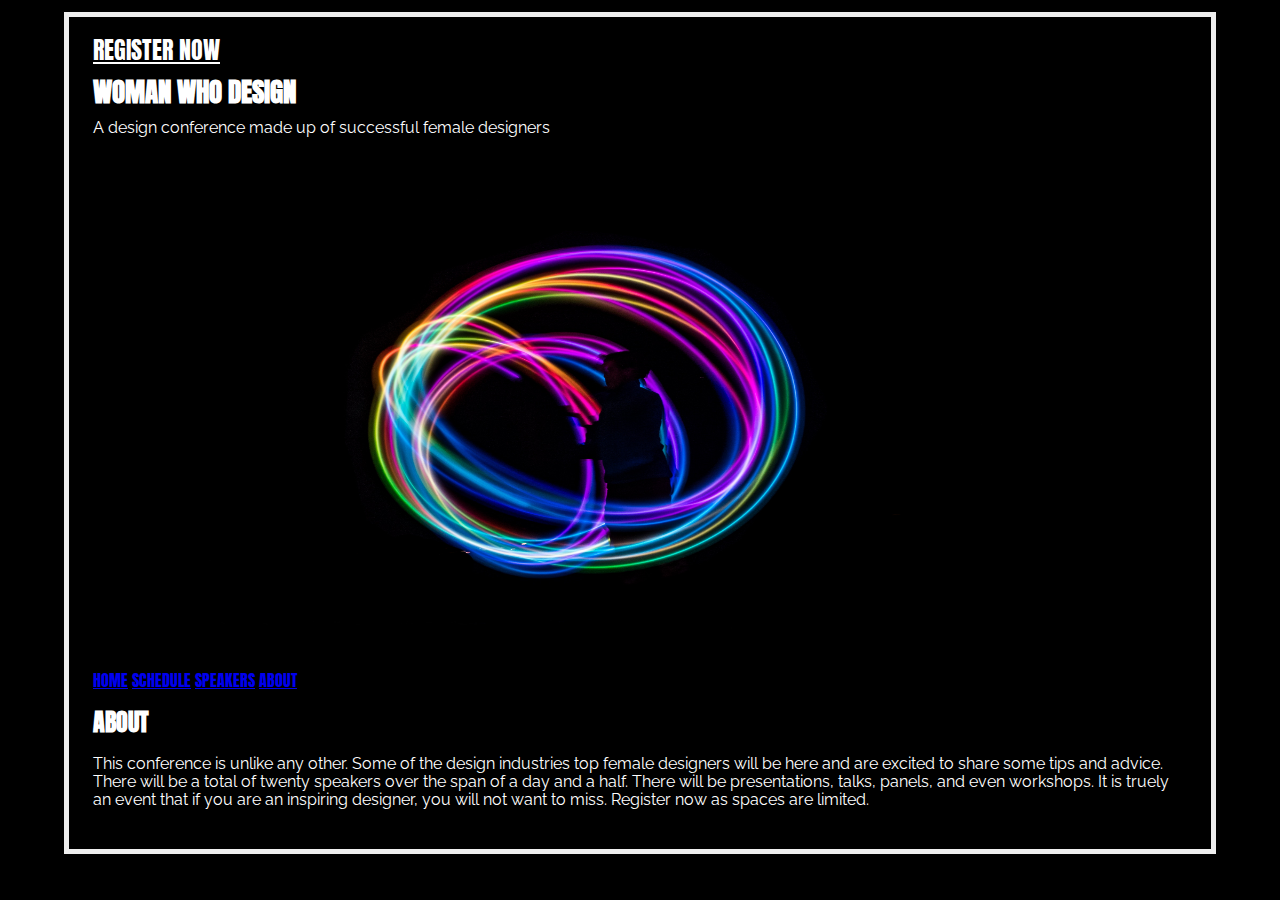
<file: index.html>
<!DOCTYPE html>
<html>
<head>

	<meta charset="utf-8">
	<meta http-equiv="X-UA-Compatible" content="IE=edge">
	<title>Woman Who Design</title>
	<meta name="description" content="">
	
	<!-- Enable responsive layouts; tell browsers not to shrink pages to fit small screens -->
	<meta name="viewport" content="width=device-width, initial-scale=1">

	<!-- Load styles -->
	<!-- For production, combine all of the stylesheets -->
	<link rel="stylesheet" href="css/sitewide.css">
	
	<!-- pull in webfonts -->
	<link href="https://fonts.googleapis.com/css?family=Anton|Gothic+A1|Raleway" rel="stylesheet">

</head>
<body>

	<!-- Page content goes inside the container -->
	<!-- In general, you should have only one container per page. -->
		
		<div class="container">
		<a href="pages/register.html" class="button">REGISTER NOW</a>

		<h1>WOMAN WHO DESIGN</h1>
		<p>A design conference made up of successful female designers</p>


		<img class="cover" src="img/black.jpg" alt="Colored Lights">

		<br></br>
		<div class="topnav">
				<a class="active" href="index.html">HOME</a>
				<a href="pages/schedule.html">SCHEDULE</a>
				<a href="pages/speakers.html">SPEAKERS</a>
				<a href="pages/about.html">ABOUT</a>
		</div>
		
		<h3> ABOUT</h3>

		<p> This conference is unlike any other. Some of the design industries top female designers will be here and are excited to share some tips and advice. There will be a total of twenty speakers over the span of a day and a half. There will be presentations, talks, panels, and even workshops. It is truely an event that if you are an inspiring designer, you will not want to miss. Register now as spaces are limited.


	</div><!-- end container -->
	
</body>
</html>
</file>
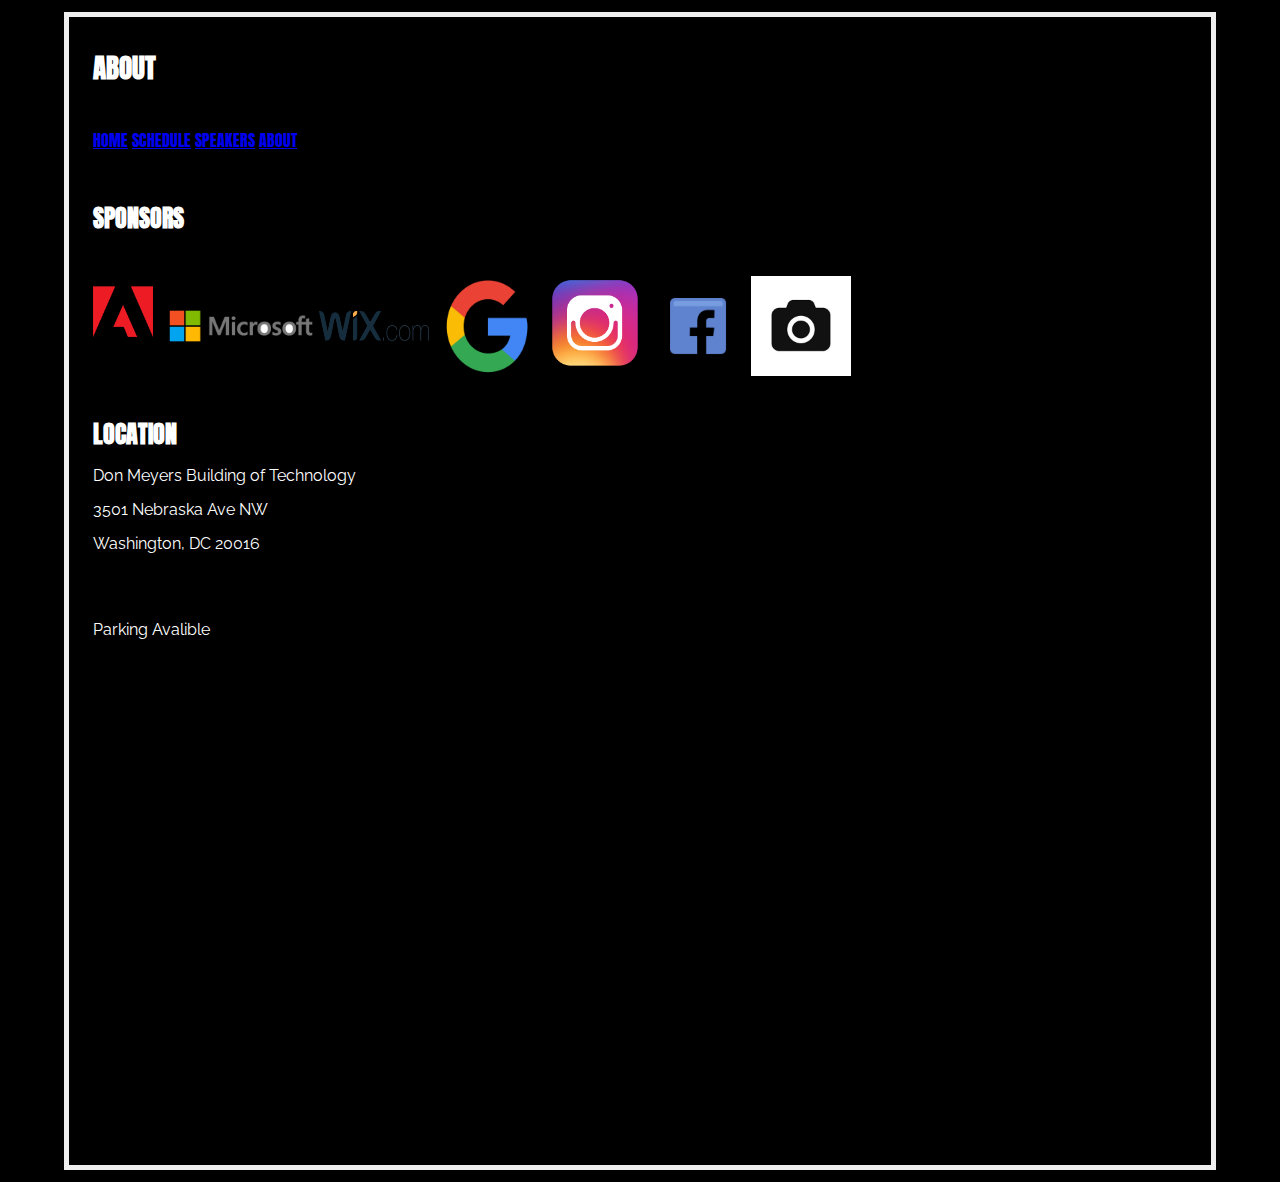
<file: pages/about.html>
<!DOCTYPE html>
<html>
<head>

	<meta charset="utf-8">
	<meta http-equiv="X-UA-Compatible" content="IE=edge">
	<title>About</title>
	<meta name="description" content="">
	
	<!-- Enable responsive layouts; tell browsers not to shrink pages to fit small screens -->
	<meta name="viewport" content="width=device-width, initial-scale=1">

	<!-- Load styles -->
	<!-- For production, combine all of the stylesheets -->
	<link rel="stylesheet" href="../css/sitewide.css">
	
	<!-- pull in webfonts -->
	<link href="https://fonts.googleapis.com/css?family=Anton|Gothic+A1|Raleway" rel="stylesheet">

</head>
<body>

	<!-- Page content goes inside the container -->
	<!-- In general, you should have only one container per page. -->
	<div class="container">

		
		<h1> ABOUT </h1>
		<br></br>
<div class="topnav">
				<a class="active" href="../index.html">HOME</a>
				<a href="../pages/schedule.html">SCHEDULE</a>
				<a href="../pages/speakers.html">SPEAKERS</a>
				<a href="../pages/about.html">ABOUT</a>
		</div>
		<br></br>
		<h3> SPONSORS </h3>

		 
			<img class="adobe" src="../img/adobe.png" alt="adobe">
			<img class="microsoft" src="../img/shinnick.png" alt="microsoft">
			<img class="wix" src="../img/wix.png" alt="Wix">
			<img class="google" src="../img/google.png" alt="google">
			<img class="insta" src="../img/instagram.png" alt="insta">
			<img class="facebook" src="../img/facebook.png" alt="facebook">
			<img class="unsplash" src="../img/un.jpg" alt="unsplash">
			
		

		<h3> LOCATION </h3>

		<p> Don Meyers Building of Technology </p>
		<p> 3501 Nebraska Ave NW </p>
		<p> Washington, DC 20016 </p>
		<br> </br>
		<p> Parking Avalible </p>
		<br> </br>

		<iframe src="https://www.google.com/maps/embed?pb=!1m18!1m12!1m3!1d3103.456271110835!2d-77.08890364986941!3d38.936403579464226!2m3!1f0!2f0!3f0!3m2!1i1024!2i768!4f13.1!3m3!1m2!1s0x89b7c9e3eb016135%3A0x749258cb580cae53!2s3501+Nebraska+Ave+NW%2C+Washington%2C+DC+20016!5e0!3m2!1sen!2sus!4v1525631671418" width="600" height="450" frameborder="0" style="border:0" allowfullscreen></iframe>

		
	</div><!-- end container -->
	
</body>
</html>
</file>
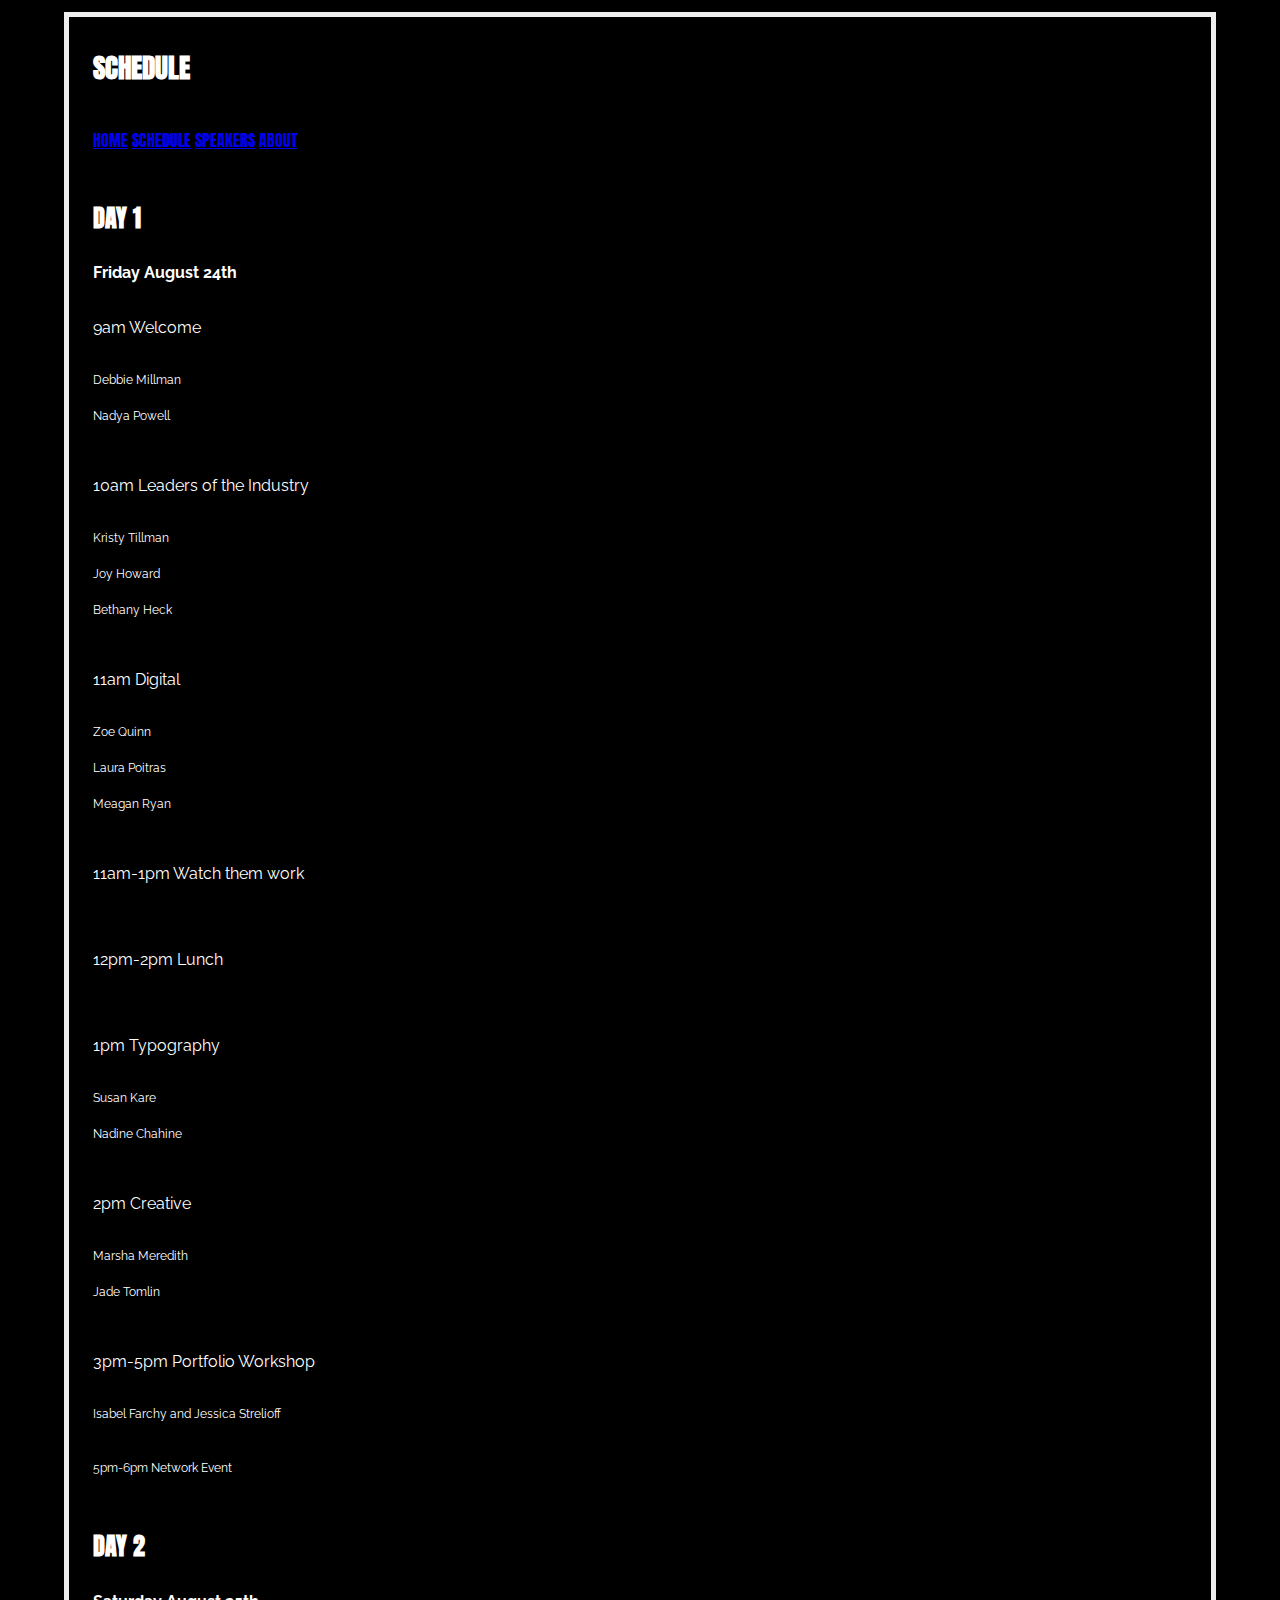
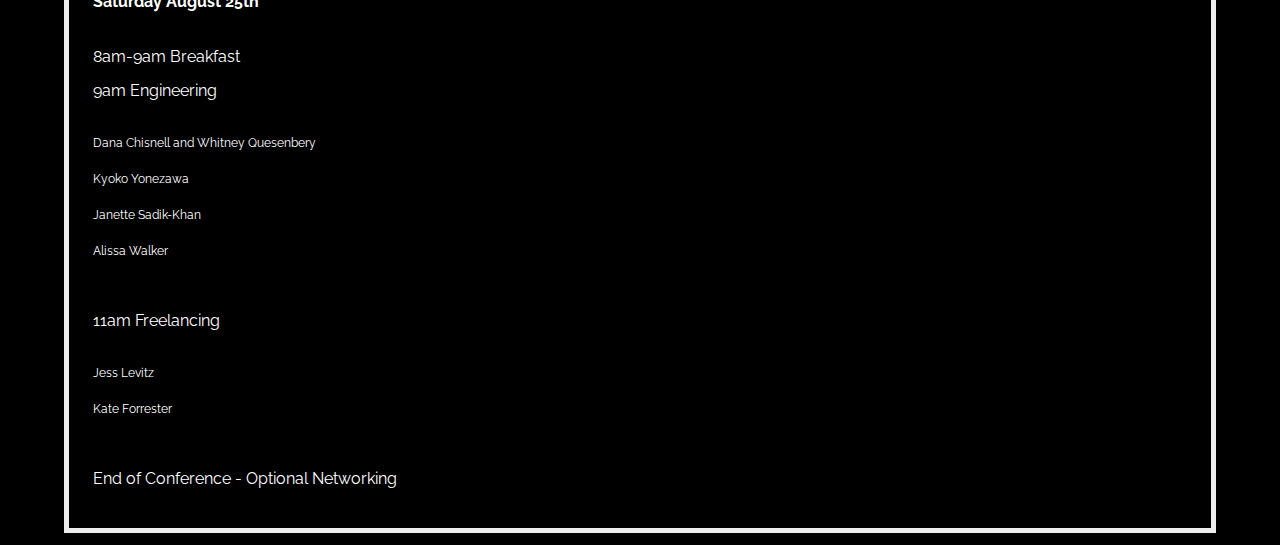
<file: pages/schedule.html>
<!DOCTYPE html>
<html>
<head>

	<meta charset="utf-8">
	<meta http-equiv="X-UA-Compatible" content="IE=edge">
	<title>Schedule</title>
	<meta name="description" content="">
	
	<!-- Enable responsive layouts; tell browsers not to shrink pages to fit small screens -->
	<meta name="viewport" content="width=device-width, initial-scale=1">

	<!-- Load styles -->
	<!-- For production, combine all of the stylesheets -->
	<link rel="stylesheet" href="../css/sitewide.css">
	
	<!-- pull in webfonts -->
<link href="https://fonts.googleapis.com/css?family=Anton|Gothic+A1|Raleway" rel="stylesheet">

</head>
<body>

	<!-- Page content goes inside the container -->
	<!-- In general, you should have only one container per page. -->
	<div class="container">


		<h1>SCHEDULE</h1>
		<br></br>
		<div class="topnav">
				<a class="active" href="../index.html">HOME</a>
				<a href="../pages/schedule.html">SCHEDULE</a>
				<a href="../pages/speakers.html">SPEAKERS</a>
				<a href="../pages/about.html">ABOUT</a>
		</div>
		<br></br>

		<h3> DAY 1 </h3>
		<h6> Friday August 24th </h6>

		<p>9am Welcome</p>
				<br> Debbie Millman</br>
				<br> Nadya Powell</br>
				<br></br>
		<p> 10am Leaders of the Industry</p>
				<br> Kristy Tillman</br>
				<br> Joy Howard</br>
				<br> Bethany Heck </br>
				<br></br>
		<p>	11am Digital</p>
				<br> Zoe Quinn</br>
				<br> Laura Poitras</br>
				<br>Meagan Ryan</br>
				<br></br>
				<p>11am-1pm Watch them work</p>
				<br></br>
				<p>12pm-2pm Lunch</p>
		<br></br>
		<p> 1pm Typography</p>
				<br> Susan Kare</br>
				<br> Nadine Chahine</br>
				<br></br>
		<p> 2pm Creative</p>
				<br> Marsha Meredith</br>
				<br> Jade Tomlin</br>
				<br></br>
				<p>3pm-5pm Portfolio Workshop</p>
					<br> Isabel Farchy and Jessica Strelioff</br></br>
				<br>5pm-6pm Network Event</br>
		<br></br>

		<h3> DAY 2 </h3>
		<h6> Saturday August 25th </h6>
		
		<p>	8am-9am Breakfast</p>
		<p> 9am Engineering</p>
				<br> Dana Chisnell and Whitney Quesenbery</br>
				<br> Kyoko Yonezawa</br>
				<br> Janette Sadik-Khan</br>
				<br> Alissa Walker </br>
				<br></br>
		<p> 11am Freelancing</p>
				<br>Jess Levitz</br>
				<br>Kate Forrester</br>
				<br></br>
		<p>End of Conference - Optional Networking</p>


	

	</div><!-- end container -->
	
</body>
</html>
</file>
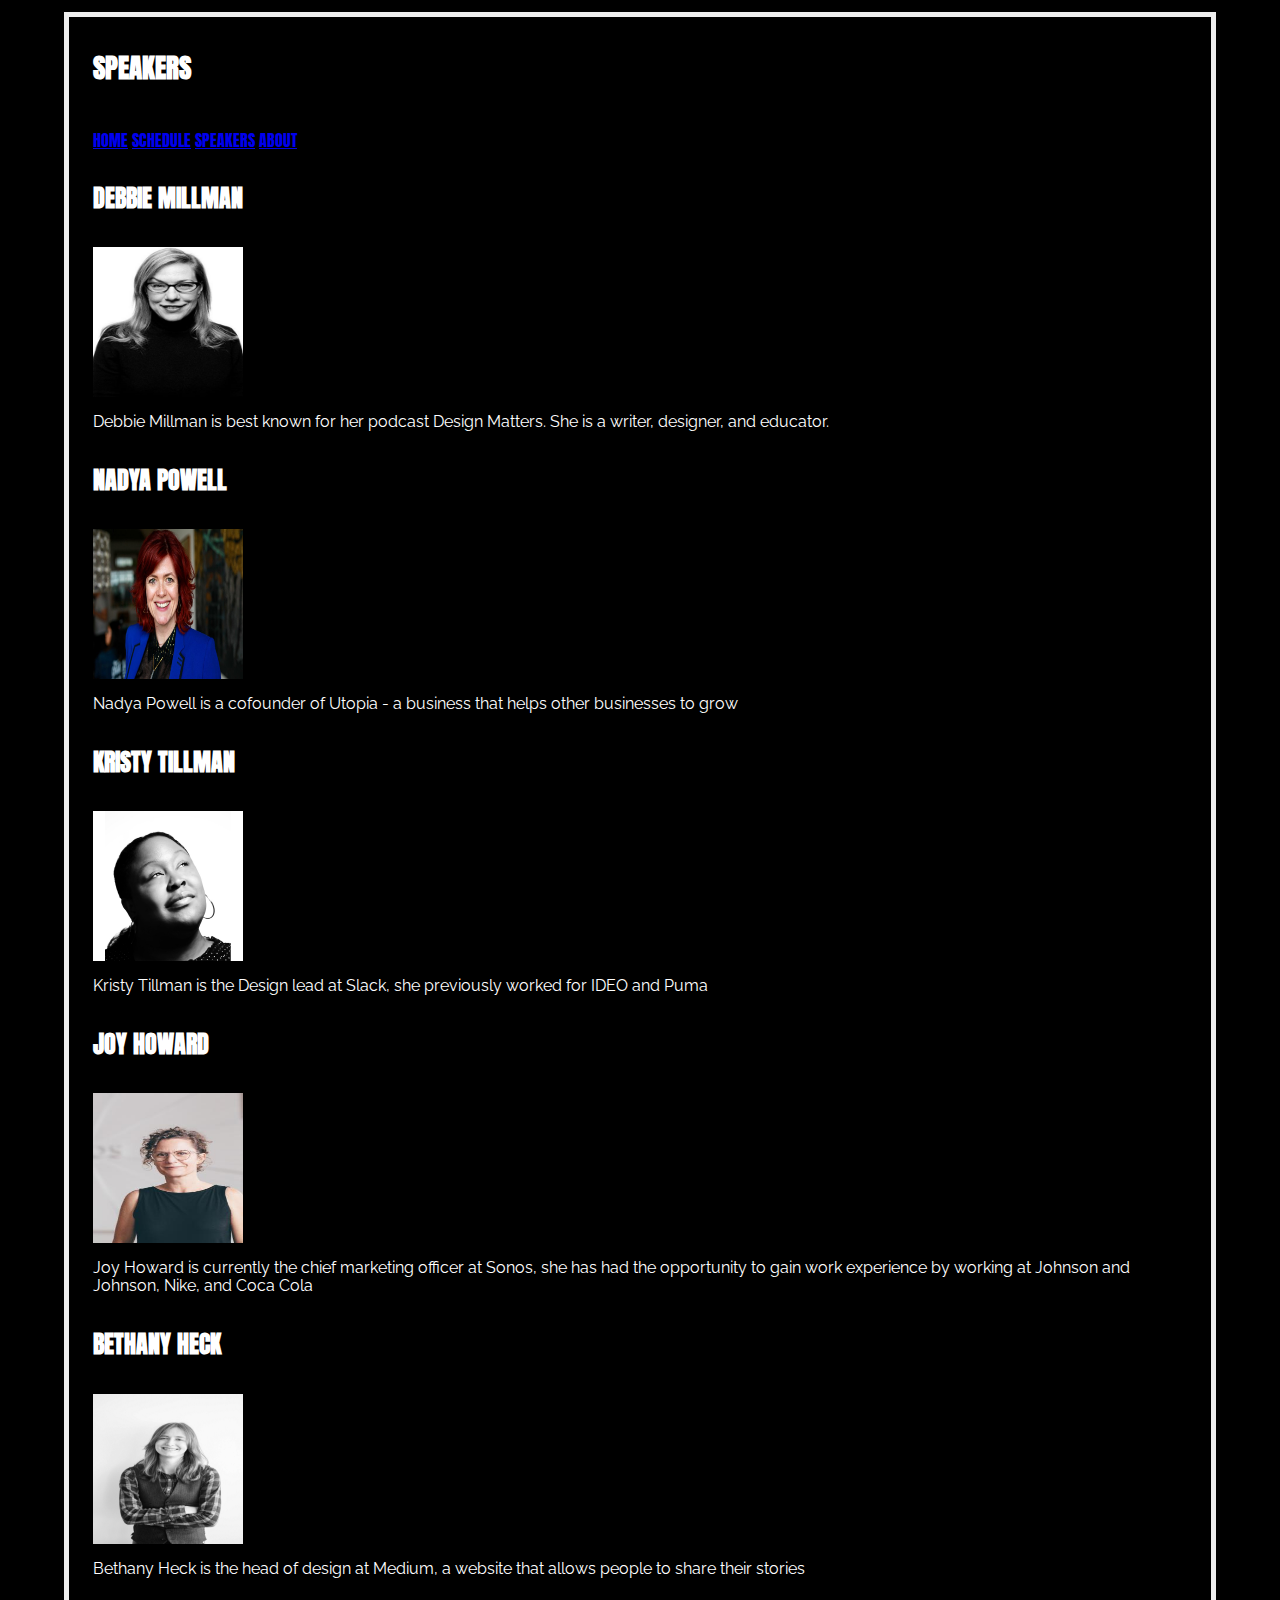
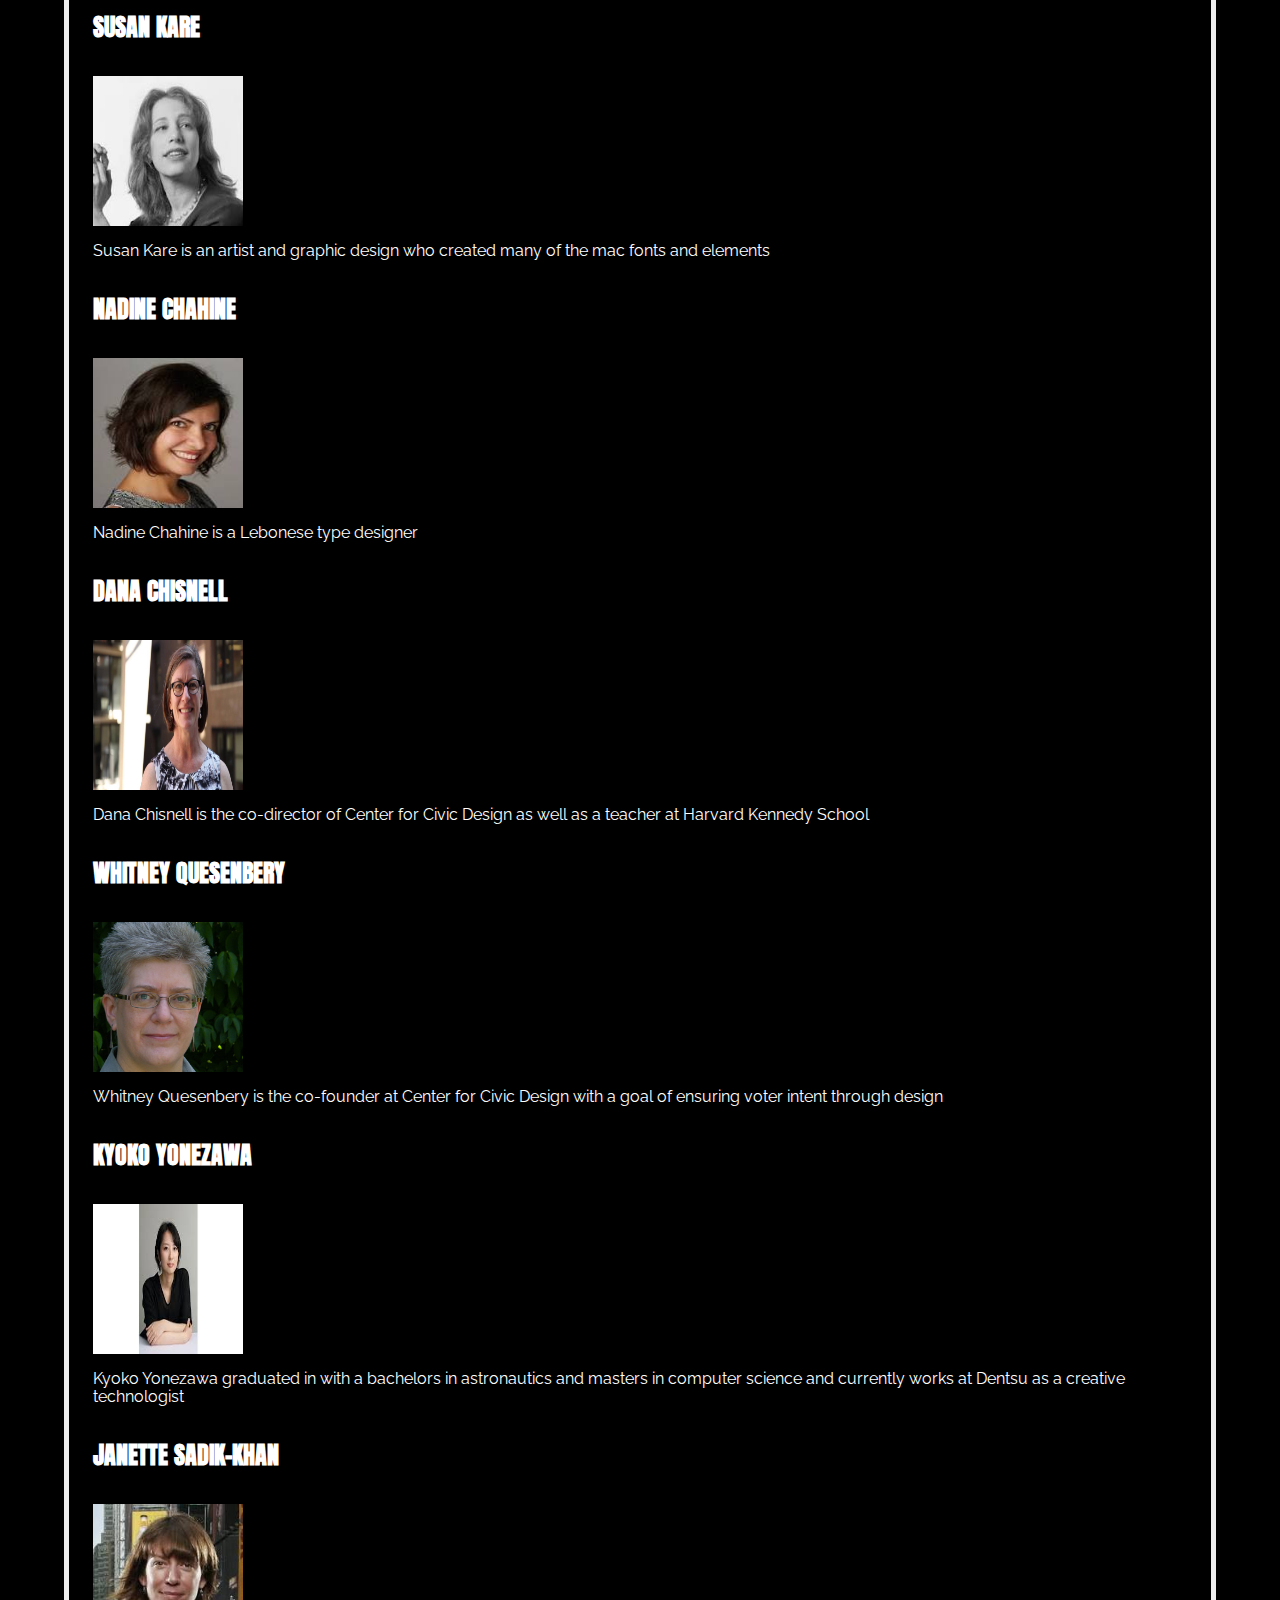
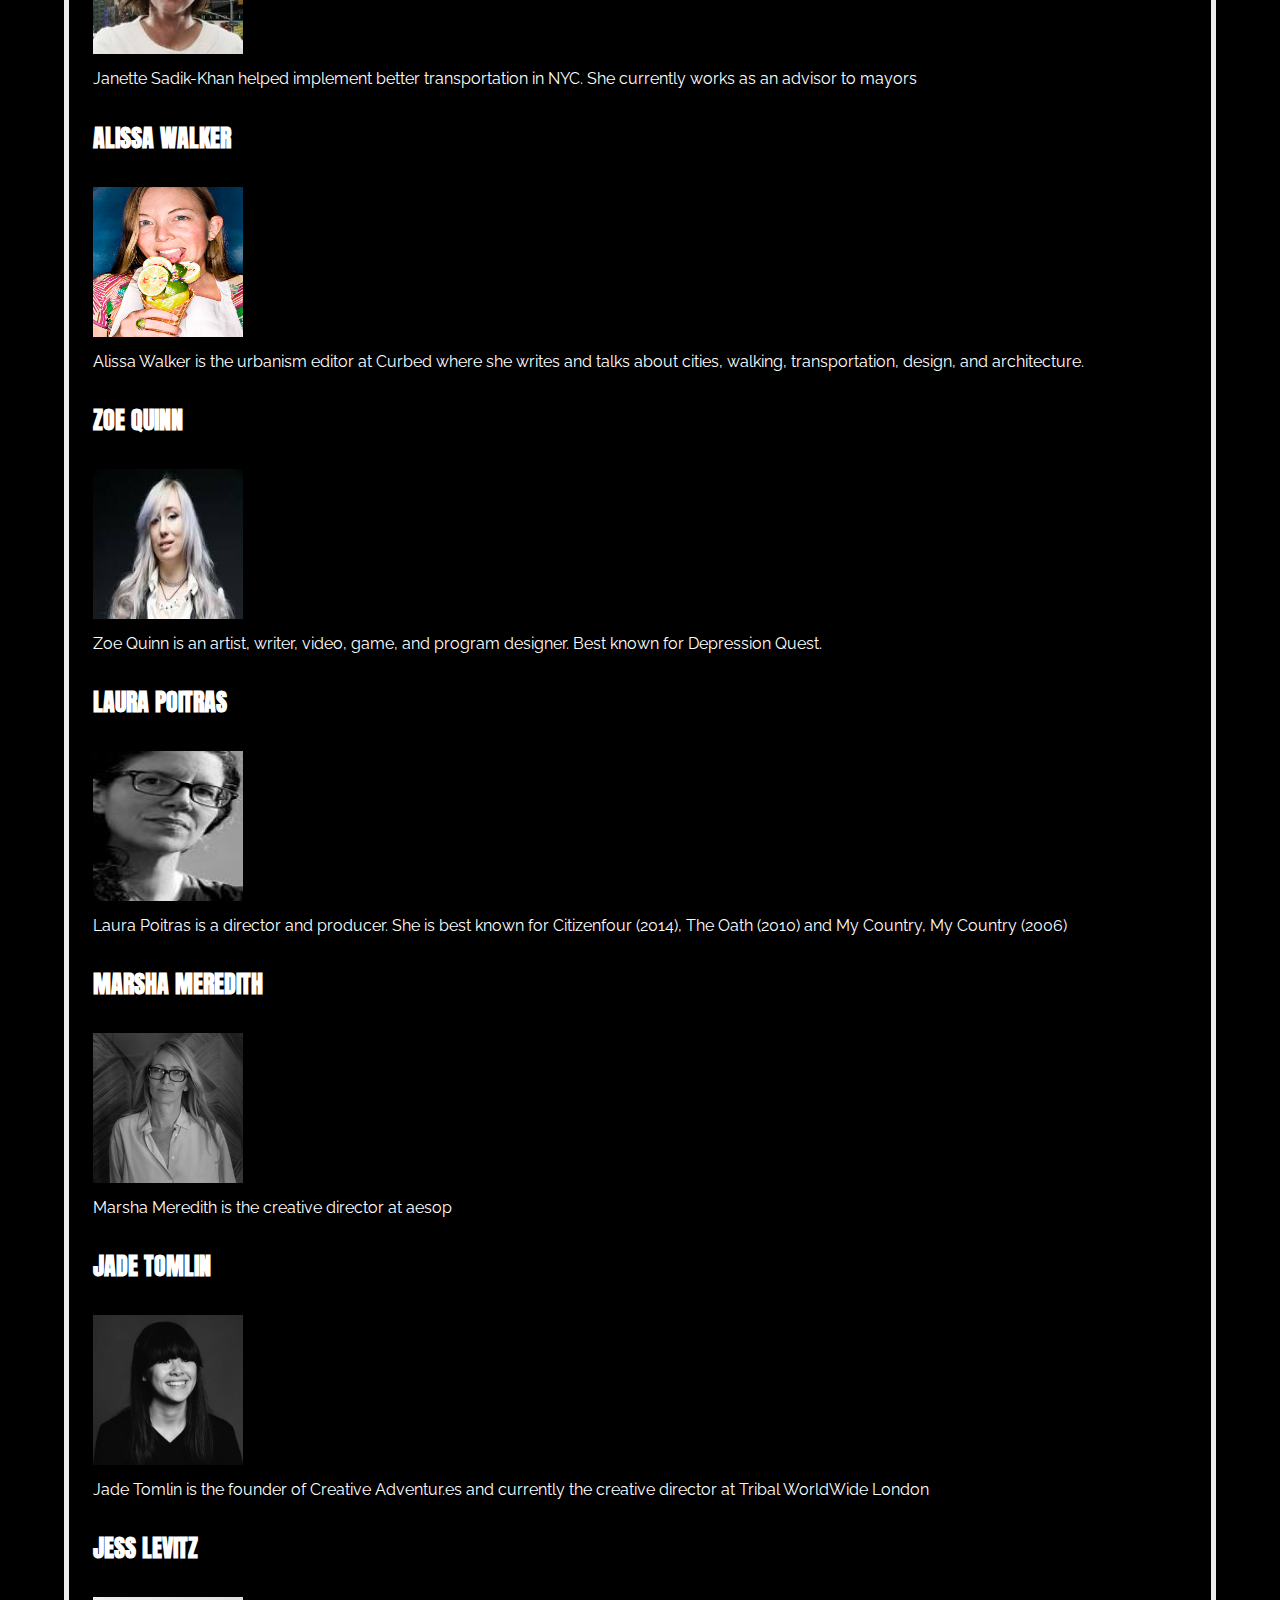
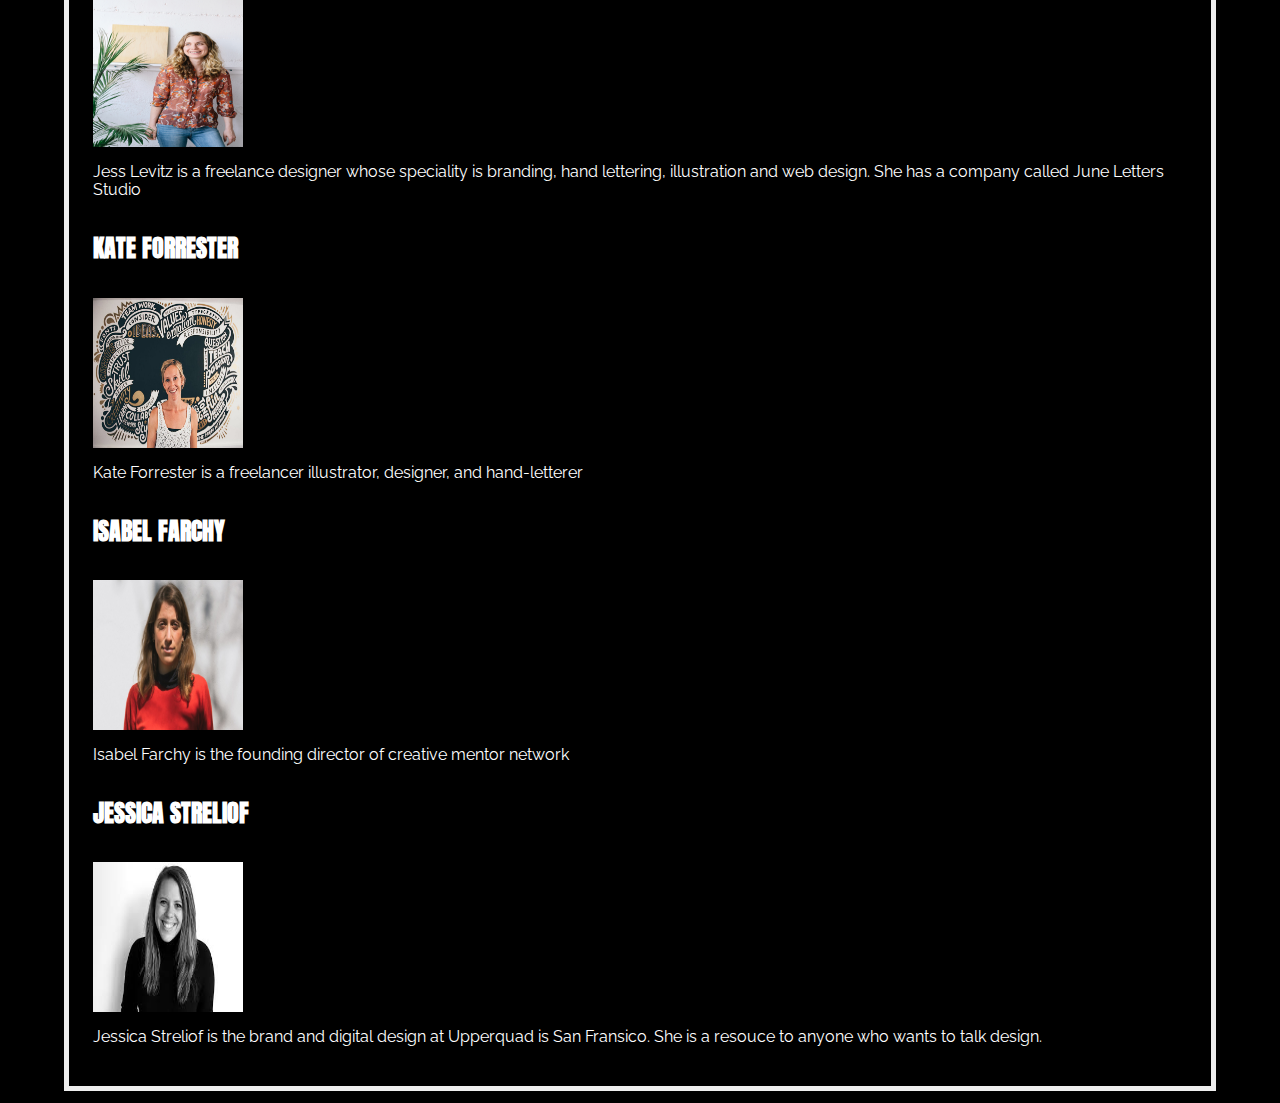
<file: pages/speakers.html>
<!DOCTYPE html>
<html>
<head>

	<meta charset="utf-8">
	<meta http-equiv="X-UA-Compatible" content="IE=edge">
	<title>Speakers</title>
	<meta name="description" content="">
	
	<!-- Enable responsive layouts; tell browsers not to shrink pages to fit small screens -->
	<meta name="viewport" content="width=device-width, initial-scale=1">

	<!-- Load styles -->
	<!-- For production, combine all of the stylesheets -->
	<link rel="stylesheet" href="../css/sitewide.css">
	
	<!-- pull in webfonts -->
	<link href="https://fonts.googleapis.com/css?family=Anton|Gothic+A1|Raleway" rel="stylesheet">

</head>
<body>

	<!-- Page content goes inside the container -->
	<!-- In general, you should have only one container per page. -->
	<div class="container">

		<h1>SPEAKERS</h1>

		<br></br>
		<div class="topnav">
				<a class="active" href="../index.html">HOME</a>
				<a href="../pages/schedule.html">SCHEDULE</a>
				<a href="../pages/speakers.html">SPEAKERS</a>
				<a href="../pages/about.html">ABOUT</a>
		</div>

		

		<h5> DEBBIE MILLMAN </h5>
		<img src="../img/DebbieMillman.jpg" alt="DM">

		<p>Debbie Millman is best known for her podcast Design Matters. She is a writer, designer, and educator.</p>

		<h5> NADYA POWELL</h5>
		<img src="../img/Nadya.jpg" alt="Nadya">

		<p> Nadya Powell is a cofounder of Utopia - a business that helps other businesses to grow </p>

		<h5> KRISTY TILLMAN </h5>
		<img src="../img/kristy-tillman.jpg" alt="KT">
		
		<p>  Kristy Tillman is the Design lead at Slack, she previously worked for IDEO and Puma </p>

		<h5> JOY HOWARD </h5>
		<img src="../img/joyhoward.jpg" alt="JH">

		<p> Joy Howard is currently the chief marketing officer at Sonos, she has had the opportunity to gain work experience by working at Johnson and Johnson, Nike, and Coca Cola </p>

		<h5> BETHANY HECK </h5>
		<img src="../img/bethany.jpg" alt="BH">
		<p> Bethany Heck is the head of design at Medium, a website that allows people to share their stories</p>

		<h5> SUSAN KARE </h5>
		<img src="../img/susankare.jpg" alt="SK">
		<p> Susan Kare is an artist and graphic design who created many of the mac fonts and elements </p>

		<h5> NADINE CHAHINE </h5>
		<img src="../img/nadinechahine.jpg" alt="NC">
		<p> Nadine Chahine is a Lebonese type designer </p>

		<h5> DANA CHISNELL </h5>
		<img src="../img/dana.jpg" alt="DC">
		<p> Dana Chisnell is the co-director of Center for Civic Design as well as a teacher at Harvard Kennedy School</p>

		<h5> WHITNEY QUESENBERY </h5>
		<img src="../img/whitney.jpg" alt="DM">
		<p> Whitney Quesenbery is the co-founder at Center for Civic Design with a goal of ensuring voter intent through design </p>

		<h5> KYOKO YONEZAWA </h5>
		<img src="../img/Kyoko.jpg" alt="KY">
		<p> Kyoko Yonezawa graduated in with a bachelors in astronautics and masters in computer science and currently works at Dentsu as a creative technologist </p>

		<h5> JANETTE SADIK-KHAN </h5>
		<img src="../img/janette.jpg" alt="JSK">
		<p> Janette Sadik-Khan helped implement better transportation in NYC. She currently works as an advisor to mayors </p>

		<h5> ALISSA WALKER </h5>
		<img src="../img/alissa.png" alt="AW">
		<p> Alissa Walker is the urbanism editor at Curbed where she writes and talks about cities, walking, transportation, design, and architecture.</p>

		<h5> ZOE QUINN </h5>
		<img src="../img/ZoeQuinn.jpg" alt="ZQ">
		<p> Zoe Quinn is an artist, writer, video, game, and program designer. Best known for Depression Quest. </p>

		<h5> LAURA POITRAS </h5>
		<img src="../img/LauraPoitras.jpg" alt="LP">
		<p> Laura Poitras is a director and producer. She is best known for Citizenfour (2014), The Oath (2010) and My Country, My Country (2006) </p>

		<h5> MARSHA MEREDITH </h5>
		<img src="../img/marshameredith.jpg" alt="MM">
		<p> Marsha Meredith is the creative director at aesop </p>

		<h5> JADE TOMLIN </h5>
		<img src="../img/jadetomlin.jpg" alt="JT">
		<p> Jade Tomlin is the founder of Creative Adventur.es and currently the creative director at Tribal WorldWide London </p>

		<h5> JESS LEVITZ </h5>
		<img src="../img/jesslevitz.jpg" alt="JL">
		<p> Jess Levitz is a freelance designer whose speciality is branding, hand lettering, illustration and web design. She has a company called June Letters Studio </p>

		<h5> KATE FORRESTER </h5>
		<img src="../img/kateforrester.jpg" alt="KF">
		<p> Kate Forrester is a freelancer illustrator, designer, and hand-letterer </p>

		<h5> ISABEL FARCHY </h5>
		<img src="../img/Isabel-Farchy.jpg" alt="IF">
		<p> Isabel Farchy is the founding director of creative mentor network </p>

		<h5> JESSICA STRELIOF </h5>
		<img src="../img/jessica.jpg" alt="JS">
		<p> Jessica Streliof is the brand and digital design at Upperquad is San Fransico. She is a resouce to anyone who wants to talk design. 
		

	</div><!-- end container -->
	
</body>
</html>
</file>
<file: css/sitewide.css>
/* ------------------------------------------------------------ */
/* imports and utilities */

/* 3rd-party CSS files */
@import 'vendor/h5bp-head.css';
@import 'vendor/normalize.css';
@import 'vendor/h5bp-tail.css';

/* use a more intuitive box sizing model (http://is.gd/wNVjAo) */
* { -moz-box-sizing: border-box; -webkit-box-sizing: border-box; box-sizing: border-box; }

/* Scale down images and embedded videos so they don't overflow their parents */
img, object { max-width: 100%; }

/*	Development/layout aid. Remove the comments
	on this rule in order to draw boxes around DIVs
	and other elements used for layout. */
/* 
div, main, article, section, aside, hgroup, header, footer, address, nav {
	border: 1px solid rgba(255,0,0,0.15) !important;
	background: rgba(255,0,0,0.05) !important;		
}
*/


/* ------------------------------------------------------------ */
/* start project-specifc styles below this line */

body {
	font-family: 'Raleway', sans-serif;
	font-size: 12px;
	line-height: 1.5em;
	color: white;
	background-color: black;
}

/*	Generally, you will only want one container element in
	the document, wrapping around the main content area. 
	If you have more than one container, you are probably doing
	something wrong. 	
*/
.container {
	margin-top: 1em;
	margin-right: auto;
	margin-bottom: 1em;
	margin-left: auto;
	width: 90%;
	max-width: 1200px;
	padding: 2em;
	border: 5px solid #eee;
}



em{
	font-style:normal;
	font-weight: bold;
}

strong{
	font-style: italic;
	font-weight: bold;
	font-size: 24px;
	
}

h3{
	font-family: 'Anton', sans-serif;
	font-size: 18pt;
}

h5{
	font-family: 'Anton', sans-serif;
	font-size: 18pt;
}

h6{
	font-family: 'Raleway', sans-serif;
	font-size: 12pt;
}

h1{
	font-family: 'Anton', sans-serif;
	font-size: 20pt}

h2{
	font-family: 'Raleway', sans-serif;
	font-size: 12pt}

p {
	font-family: 'Raleway', sans-serif;
	font-size: 12pt;
	color: white;

}

br {
	font-family: 'Raleway', sans-serif;
}
html{
	color: black;
}

.topnav {
	font-style: none;
	font-size: 12pt;
	font-family: 'Anton', sans-serif;
	color: white;
	font-style: none;
}

.button {
	font-style: none;
	font-family: 'Anton', sans-serif;
	color: white;
	font-size: 18pt;
}

img {
	width: 150px;
	height: 150px;
}

.cover
{
	width:1000px;
	height: 500px;
}
.adobe{

	width: 70px;
	height: 80px;
	padding-right: 10px;
}
.wix{

	width: 120px;
	height: 30px;
	padding-right: 10px;
}
.insta{

	width: 100px;
	height: 100px;
}

.facebook{

	width: 100px;
	height: 100px;
}

.unsplash{

	width: 100px;
	height: 100px;
	color: white;

}

.google{

	width: 100px;
	height: 100px;
	padding-right: 10px;
}

.micro {
	width: 500px;
	height: 50px;
	padding-right: 10px;
}
</file>
